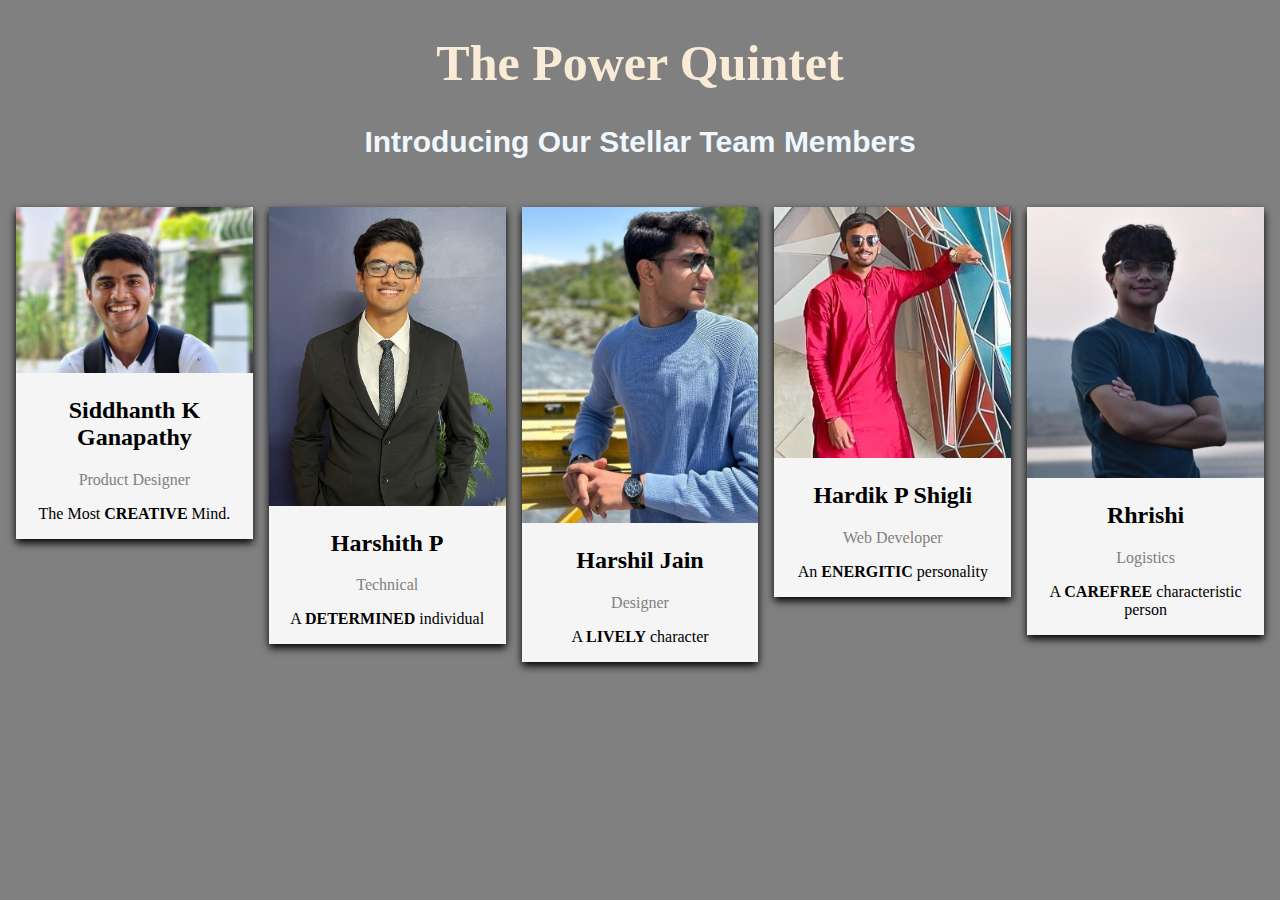
<file: anim12.html>
<!DOCTYPE html>
<html>
<head>
<meta name="viewport" content="width=device-width, initial-scale=1">
<link rel="icon" href="ideam.png" type="image/x-icon"/>
<title>Stellar Team</title>
<style>
html {
  box-sizing: border-box;
}

*, *:before, *:after {
  box-sizing: inherit;
  background-color:grey;
}

.column {
  float: left;
  width: 20%;
  margin-bottom: 16px;
  padding: 0 8px;
}

@media screen and (max-width: 650px) {
  .column {
    width: 100%;
    display: block;
  }
}

.card {
  box-shadow: 0 4px 8px 0 rgb(0, 0, 0);
  background-color: whitesmoke;
}

.container {
  padding: 0 16px;
  background-color: whitesmoke;
  
}

.container::after, .row::after {
  content: "";
  clear: both;
  display: table;
  /* background-color: aqua; */
}

.title {
  color: grey;
}

/* .button {
  border: none;
  outline: 0;
  display: inline-block;
  padding: 8px;
  color: white;
  background-color: #000;
  text-align: center;
  cursor: pointer;
  width: 100%;
}

.button:hover {
  background-color: #555;
} */
img:hover {
  animation: shake 0.5s;
  animation-iteration-count: infinite;
}
p{
  background-color: whitesmoke;
  text-align: center;

}
h2{
  background-color: whitesmoke;
  text-align: center;
}
b{
  background-color: whitesmoke
}
#myw{
  height: 100%;
  width: 100%;
}

@keyframes shake {
  0% { transform: translate(1px, 1px) rotate(0deg); }
  10% { transform: translate(-1px, -2px) rotate(-1deg); }
  20% { transform: translate(-3px, 0px) rotate(1deg); }
  30% { transform: translate(3px, 2px) rotate(0deg); }
  40% { transform: translate(1px, -1px) rotate(1deg); }
  50% { transform: translate(-1px, 2px) rotate(-1deg); }
  60% { transform: translate(-3px, 1px) rotate(0deg); }
  70% { transform: translate(3px, 1px) rotate(-1deg); }
  80% { transform: translate(-1px, -1px) rotate(1deg); }
  90% { transform: translate(1px, 2px) rotate(0deg); }
  100% { transform: translate(1px, -2px) rotate(-1deg); }
}
h1{
  text-align: center;
  position: relative;
  justify-content: center;
  font-family:'Times New Roman', Times, serif ;
  font-size: 50px;
  color:antiquewhite;
}
#h34{
  text-align: center;
  position: relative;
  justify-content: center;
  font-family: 'Trebuchet MS', 'Lucida Sans Unicode', 'Lucida Grande', 'Lucida Sans', Arial, sans-serif;
  font-size: 30px;
  color:aliceblue;
}
</style>
</head>
<body>

<h1>The Power Quintet</h1>
<h3 id="h34">Introducing Our Stellar Team Members</h3>
<!-- <p>Resize the browser window to see the effect.</p> -->
<!-- <img src="myw.png" id="myw" alt=""> -->
<br>

<div class="column">
  <div class="card">
    <img src="Siddhanth.jpg" alt="Siddhanth" style="width:100%">
    <div class="container">
      <h2>Siddhanth K Ganapathy</h2>
      <p class="title">Product Designer</p>
      <p>The Most <b>CREATIVE</b> Mind.</p>
      <!-- <p>example@example.com</p> -->
      <!-- <p><button class="button">Contact</button></p> -->
    </div>
  </div>
</div>

<div class="row">
  <div class="column">
    <div class="card">
      <img src="Harshit.jpg" alt="Harshit" style="width:100%">
      <div class="container">
        <h2>Harshith P</h2>
        <p class="title">Technical</p>
        <p>A <b>DETERMINED</b> individual</p>
        <!-- <p>example@example.com</p> -->
        <!-- <p><button class="button">Contact</button></p> -->
      </div>
    </div>
  </div>
  
  <div class="column">
    <div class="card">
      <img src="Harshil1.jpg" alt="Harshil" style="width:100%">
      <div class="container">
        <h2>Harshil Jain</h2>
        <p class="title">Designer</p>
        <p>A <b>LIVELY</b> character</p>
        <!-- <p>example@example.com</p> -->
        <!-- <p><button class="button">Contact</button></p> -->
      </div>
    </div>
  </div>
  <div class="column">
    <div class="card">
      <img src="Hardik.jpg" alt="Hardik" style="width:100%">
      <div class="container">
        <h2>Hardik P Shigli</h2>
        <p class="title">Web Developer</p>
        <p>An <b>ENERGITIC</b> personality</p>
        <!-- <p>example@example.com</p> -->
        <!-- <p><button class="button">Contact</button></p> -->
      </div>
    </div>
  </div>

  <div class="column">
    <div class="card">
      <img src="rhishi.jpg" alt="Rhrishi" style="width:100%">
      <div class="container">
        <h2>Rhrishi</h2>
        <p class="title">Logistics</p>
        <p></p>
        <p>A <b>CAREFREE</b> characteristic person</p>
        <!-- <p><button class="button">Contact</button></p> -->
      </div>
    </div>
  </div>
</div>

</body>
</html>
</file>
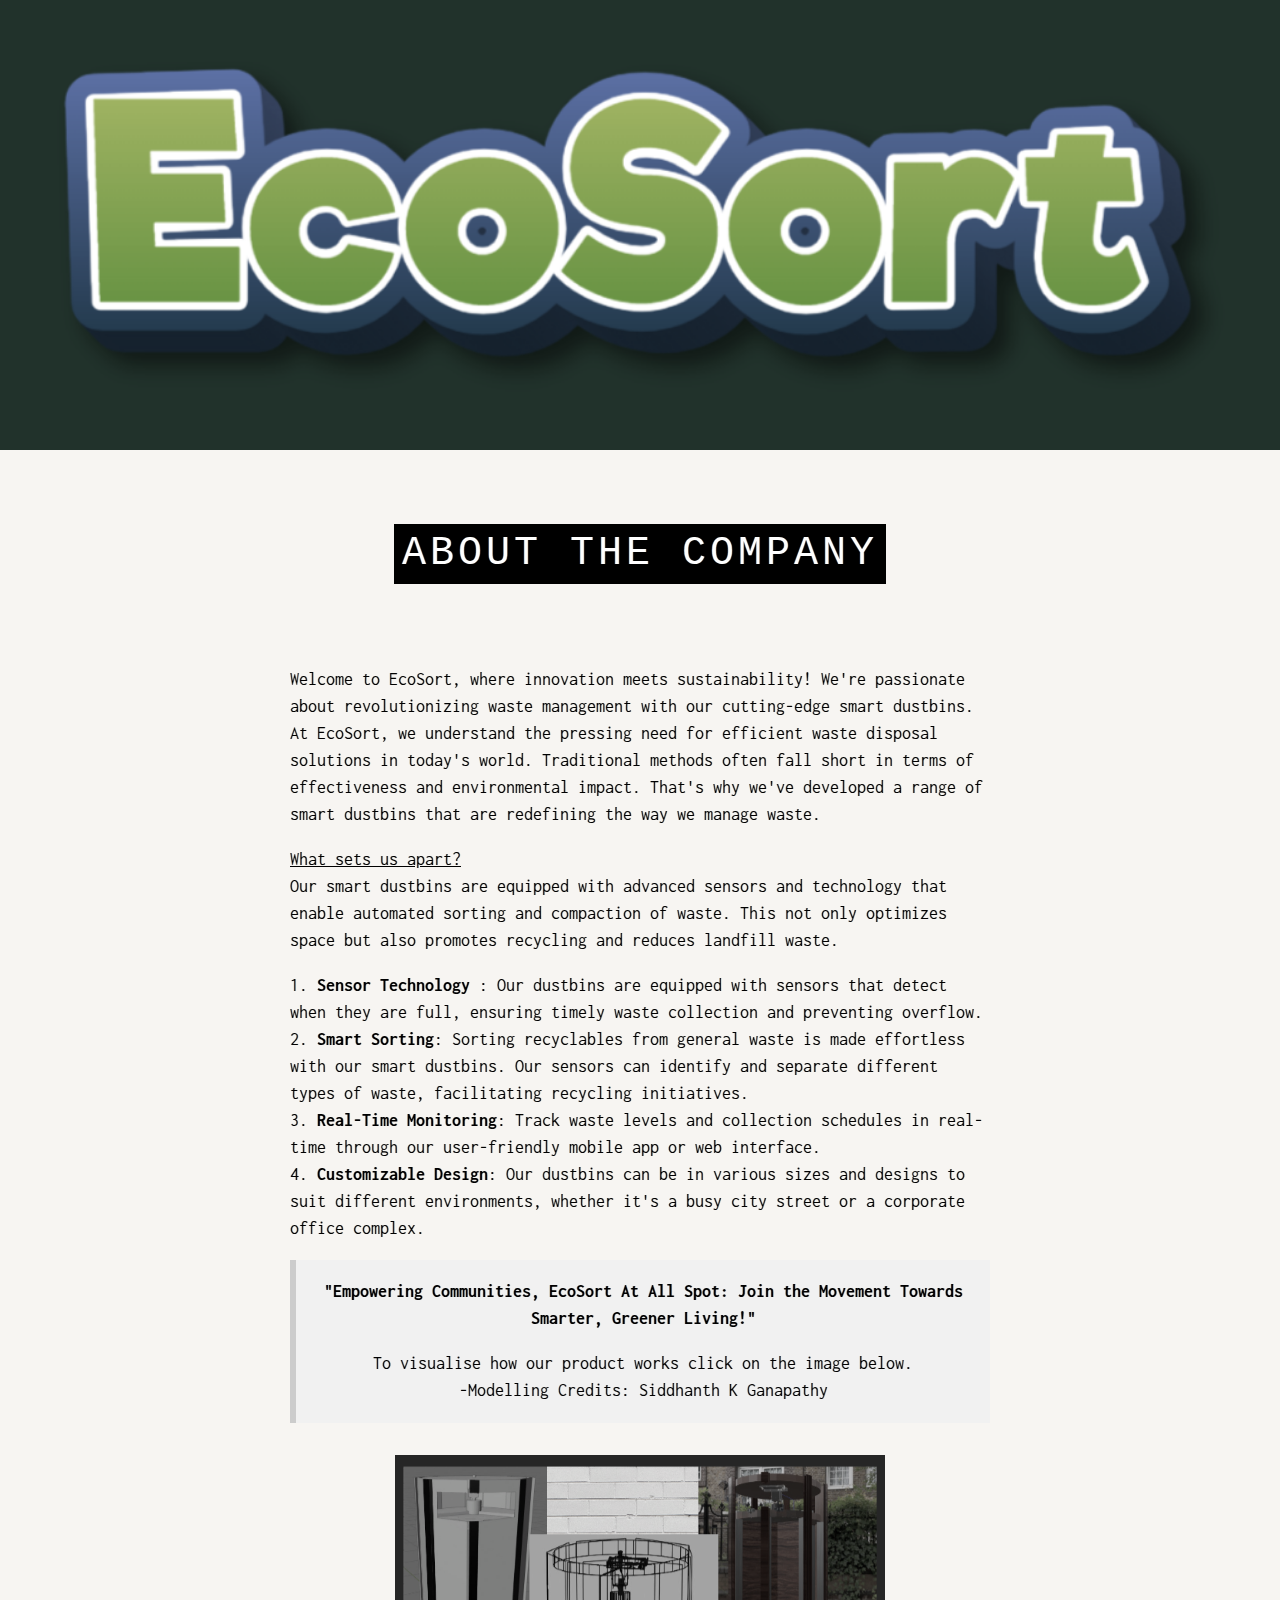
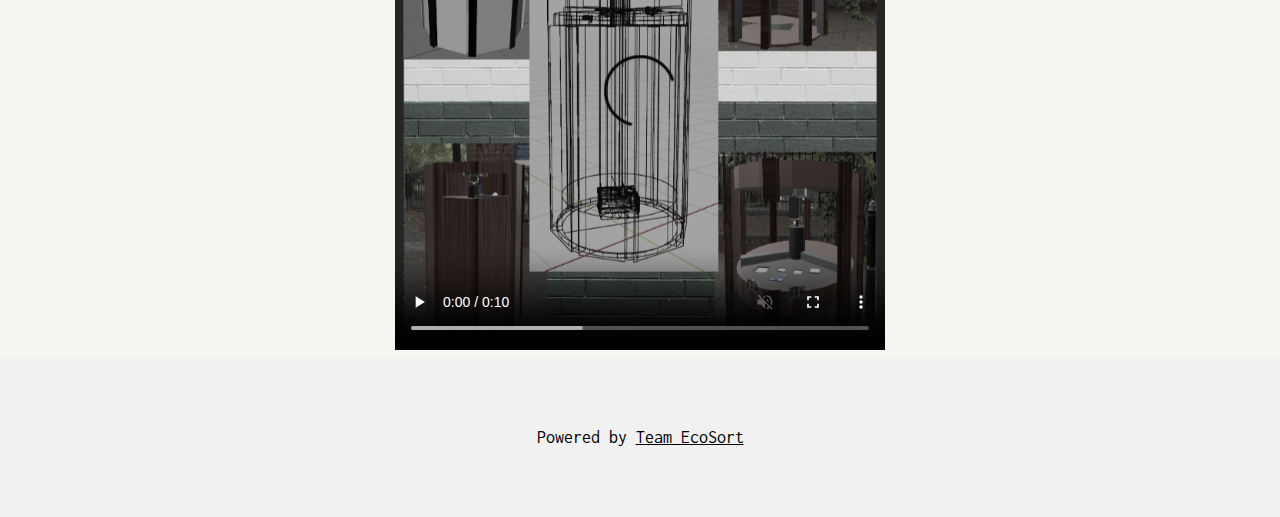
<file: blog.html>
<!DOCTYPE html>
<html>
  <head>
    <title>About Company</title>
    <meta charset="UTF-8" />
    <meta name="viewport" content="width=device-width, initial-scale=1" />
    <link rel="stylesheet" href="https://www.w3schools.com/w3css/4/w3.css" />
    <link rel="icon" href="ideam.png" type="image/x-icon" />
    <link
      rel="stylesheet"
      href="https://fonts.googleapis.com/css?family=Inconsolata"
    />
    <style>
      body,
      html {
        height: 100%;
        font-family: "Inconsolata", sans-serif;
      }

      .bgimg {
        background-position: center;
        background-size:cover;
        background-repeat: no-repeat;
        background-image: url("ideo.png");
        min-height: 50%;
      }

      .menu {
        display: none;
      }
    </style>
  </head>
  <body>
    <!-- Links (sit on top)
<div class="w3-top">
  <div class="w3-row w3-padding w3-black">
    <div class="w3-col s3">
      <a href="#" class="w3-button w3-block w3-black">HOME</a>
    </div>
    <div class="w3-col s3">
      <a href="#about" class="w3-button w3-block w3-black">ABOUT</a>
    </div>
    <div class="w3-col s3">
      <a href="#menu" class="w3-button w3-block w3-black">MENU</a>
    </div>
    <div class="w3-col s3">
      <a href="#where" class="w3-button w3-block w3-black">WHERE</a>
    </div>
  </div>
</div> -->

    <!-- Header with image -->
    <header class="bgimg w3-display-container w3-grayscale-min" id="home">
      <div
        class="w3-display-bottomleft w3-center w3-padding-large w3-hide-small"
      >
        <span class="w3-tag"></span>
      </div>
      <div class="w3-display-middle w3-center">
        <span class="w3-text-white" style="font-size: 90px"></span>
      </div>
      <div class="w3-display-bottomright w3-center w3-padding-large">
        <span class="w3-text-white"></span>
      </div>
    </header>

    <!-- Add a background color and large text to the whole page -->
    <div class="w3-sand w3-grayscale w3-large">
      <!-- About Container -->
      <div class="w3-container" id="about">
        <div class="w3-content" style="max-width: 700px">
          <h5
            class="w3-center w3-padding-64"
            style="
              font-size: 40px;
              font-family: 'Courier New', Courier, monospace;
            "
          >
            <span class="w3-tag w3-wide">ABOUT THE COMPANY</span>
          </h5>
          <p>
            Welcome to EcoSort, where innovation meets sustainability! We're
            passionate about revolutionizing waste management with our
            cutting-edge smart dustbins. At EcoSort, we understand the pressing
            need for efficient waste disposal solutions in today's world.
            Traditional methods often fall short in terms of effectiveness and
            environmental impact. That's why we've developed a range of smart
            dustbins that are redefining the way we manage waste.
          </p>

          <p>
            <span style="text-decoration: underline">What sets us apart?</span>
            <br />
            Our smart dustbins are equipped with advanced sensors and technology
            that enable automated sorting and compaction of waste. This not only
            optimizes space but also promotes recycling and reduces landfill
            waste.
          </p>
          <p>
            1. <b>Sensor Technology</b> : Our dustbins are equipped with sensors
            that detect when they are full, ensuring timely waste collection and
            preventing overflow. <br />

            2. <b>Smart Sorting</b>: Sorting recyclables from general waste is
            made effortless with our smart dustbins. Our sensors can identify
            and separate different types of waste, facilitating recycling
            initiatives. <br />
            3. <b>Real-Time Monitoring</b>: Track waste levels and collection
            schedules in real-time through our user-friendly mobile app or web
            interface. <br />
            4. <b>Customizable Design</b>: Our dustbins can be in various sizes
            and designs to suit different environments, whether it's a busy city
            street or a corporate office complex.
          </p>
          <div class="w3-panel w3-leftbar w3-light-grey">
            <p style="text-align: center">
              <b
                >"Empowering Communities, EcoSort At All Spot: Join the Movement
                Towards Smarter, Greener Living!"</b
              >
            </p>
            <p style="text-align: center">
              To visualise how our product works click on the image below.
              <br />-Modelling Credits: Siddhanth K Ganapathy
            </p>
          </div>
          <!-- <img src="/w3images/coffeeshop.jpg" style="width:100%;max-width:1000px" class="w3-margin-top"> -->
          <video
            src="hbknj.mp4"
            style="width: 70%; margin-left: 15%;"
            class="w3-margin-top"
            poster="collageimg.png"
            controls
            muted
          ></video>
          <!-- <p><strong>Opening hours:</strong> everyday from 6am to 5pm.</p>
          <p><strong>Address:</strong> 15 Adr street, 5015, NY</p> -->
        </div>
      </div>

      <!-- Menu Container -->
      <!-- <div class="w3-container" id="menu">
  <div class="w3-content" style="max-width:700px">
 
    <h5 class="w3-center w3-padding-48"><span class="w3-tag w3-wide">THE MENU</span></h5>
  
    <div class="w3-row w3-center w3-card w3-padding">
      <a href="javascript:void(0)" onclick="openMenu(event, 'Eat');" id="myLink">
        <div class="w3-col s6 tablink">Eat</div>
      </a>
      <a href="javascript:void(0)" onclick="openMenu(event, 'Drinks');">
        <div class="w3-col s6 tablink">Drink</div>
      </a>
    </div>

    <div id="Eat" class="w3-container menu w3-padding-48 w3-card">
      <h5>Bread Basket</h5>
      <p class="w3-text-grey">Assortment of fresh baked fruit breads and muffins 5.50</p><br>
    
      <h5>Honey Almond Granola with Fruits</h5>
      <p class="w3-text-grey">Natural cereal of honey toasted oats, raisins, almonds and dates 7.00</p><br>
    
      <h5>Belgian Waffle</h5>
      <p class="w3-text-grey">Vanilla flavored batter with malted flour 7.50</p><br>
    
      <h5>Scrambled eggs</h5>
      <p class="w3-text-grey">Scrambled eggs, roasted red pepper and garlic, with green onions 7.50</p><br>
    
      <h5>Blueberry Pancakes</h5>
      <p class="w3-text-grey">With syrup, butter and lots of berries 8.50</p>
    </div>

    <div id="Drinks" class="w3-container menu w3-padding-48 w3-card">
      <h5>Coffee</h5>
      <p class="w3-text-grey">Regular coffee 2.50</p><br>
    
      <h5>Chocolato</h5>
      <p class="w3-text-grey">Chocolate espresso with milk 4.50</p><br>
    
      <h5>Corretto</h5>
      <p class="w3-text-grey">Whiskey and coffee 5.00</p><br>
    
      <h5>Iced tea</h5>
      <p class="w3-text-grey">Hot tea, except not hot 3.00</p><br>
    
      <h5>Soda</h5>
      <p class="w3-text-grey">Coke, Sprite, Fanta, etc. 2.50</p>
    </div>  
    <img src="/w3images/coffeehouse2.jpg" style="width:100%;max-width:1000px;margin-top:32px;">
  </div>
</div> -->

      <!-- Contact/Area Container -->
      <!-- <div class="w3-container" id="where" style="padding-bottom:32px;">
  <div class="w3-content" style="max-width:700px">
    <h5 class="w3-center w3-padding-48"><span class="w3-tag w3-wide">WHERE TO FIND US</span></h5>
    <p>Find us at some address at some place.</p>
    <img src="/w3images/map.jpg" class="w3-image" style="width:100%">
    <p><span class="w3-tag">FYI!</span> We offer full-service catering for any event, large or small. We understand your needs and we will cater the food to satisfy the biggerst criteria of them all, both look and taste.</p>
    <p><strong>Reserve</strong> a table, ask for today's special or just send us a message:</p>
    <form action="/action_page.php" target="_blank">
      <p><input class="w3-input w3-padding-16 w3-border" type="text" placeholder="Name" required name="Name"></p>
      <p><input class="w3-input w3-padding-16 w3-border" type="number" placeholder="How many people" required name="People"></p>
      <p><input class="w3-input w3-padding-16 w3-border" type="datetime-local" placeholder="Date and time" required name="date" value="2020-11-16T20:00"></p>
      <p><input class="w3-input w3-padding-16 w3-border" type="text" placeholder="Message \ Special requirements" required name="Message"></p>
      <p><button class="w3-button w3-black" type="submit">SEND MESSAGE</button></p>
    </form>
  </div>
</div> -->

      <!-- End page content -->
    </div>

    <!-- Footer -->
    <footer class="w3-center w3-light-grey w3-padding-48 w3-large">
      <p>
        Powered by
        <a
          href="index.html"
          title="W3.CSS"
          target="_blank"
          class="w3-hover-text-green"
          >Team EcoSort</a
        >
      </p>
    </footer>

    <script>
      // Tabbed Menu
      function openMenu(evt, menuName) {
        var i, x, tablinks;
        x = document.getElementsByClassName("menu");
        for (i = 0; i < x.length; i++) {
          x[i].style.display = "none";
        }
        tablinks = document.getElementsByClassName("tablink");
        for (i = 0; i < x.length; i++) {
          tablinks[i].className = tablinks[i].className.replace(
            " w3-dark-grey",
            ""
          );
        }
        document.getElementById(menuName).style.display = "block";
        evt.currentTarget.firstElementChild.className += " w3-dark-grey";
      }
      document.getElementById("myLink").click();
    </script>
  </body>
</html>
</file>
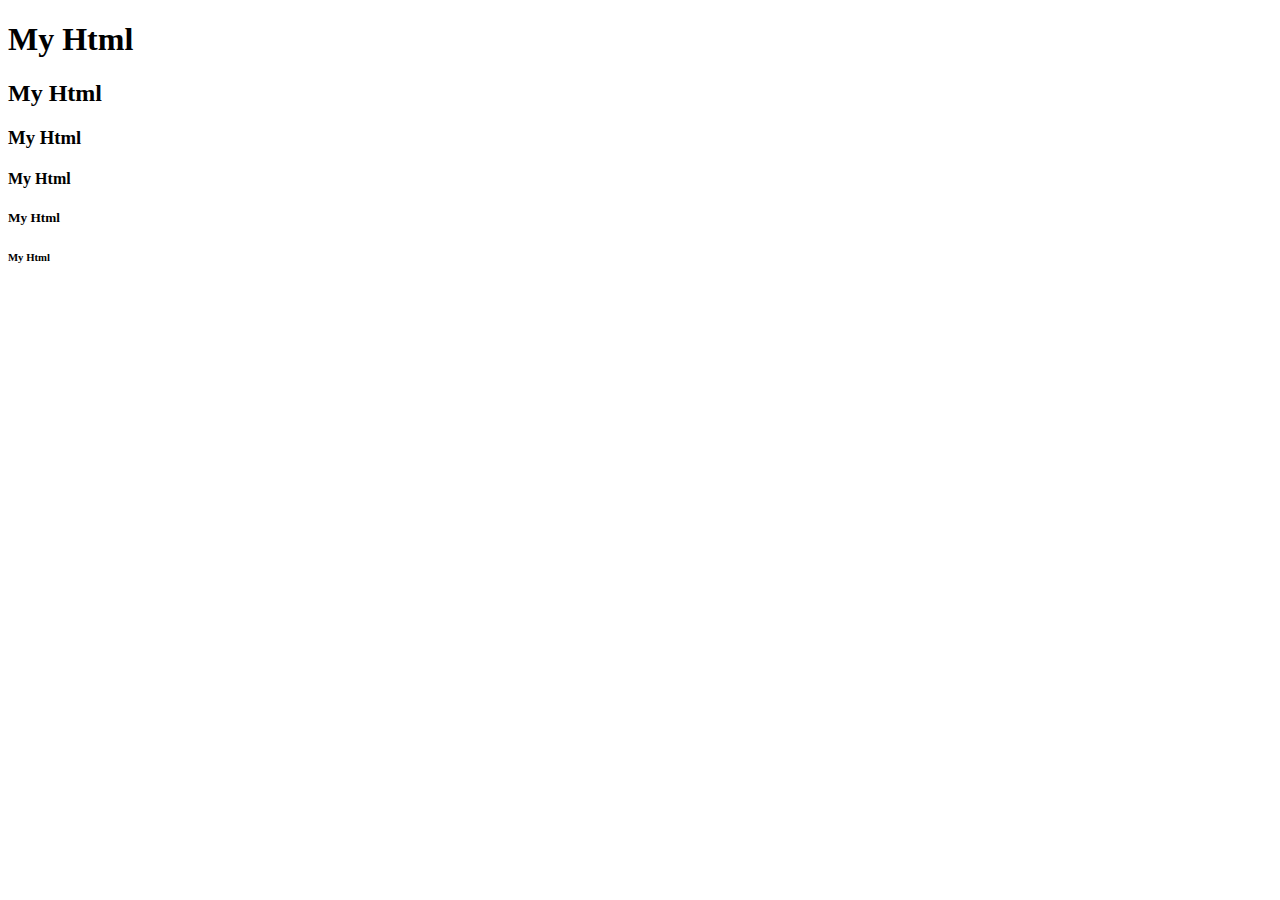
<file: some.html>
<!DOCTYPE html>
<html lang="en">
<head>
    <meta charset="UTF-8">
    <meta name="viewport" content="width=device-width, initial-scale=1.0">
    <title>Document</title>
</head>
<body>
    <h1>My Html</h1>
    <h2>My Html</h2>
    <h3>My Html</h3>
    <h4>My Html</h4>
    <h5>My Html</h5>
    <h6>My Html</h6>

</body>
</html>
</file>
